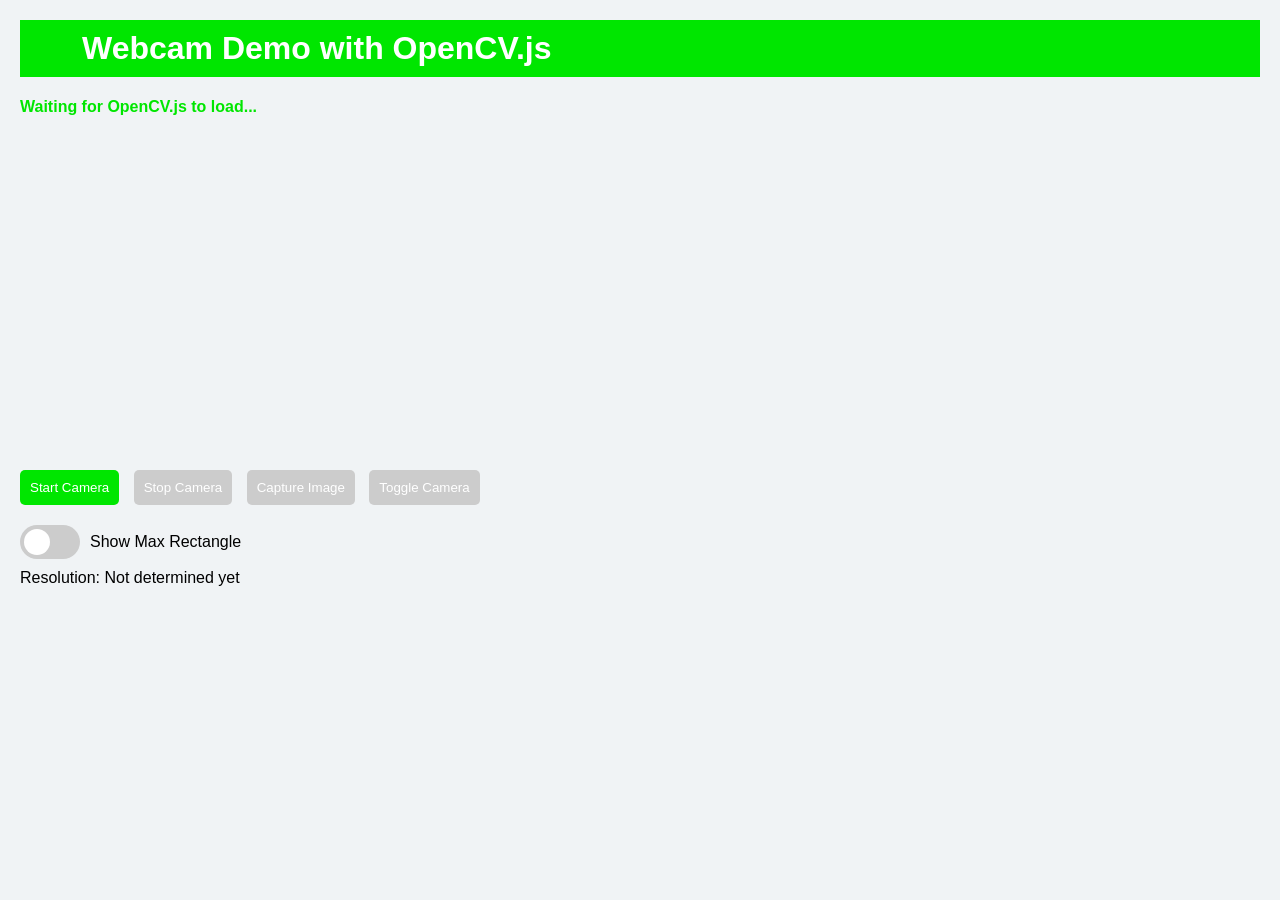
<file: 20240921/index.html>
<!DOCTYPE html>
<html lang="ja">
<head>
<meta charset="UTF-8">
<meta name="viewport" content="width=device-width, initial-scale=1.0">
<title>Webcam Demo with OpenCV.js</title>
<style>
body {
  background-color: #F0F3F5;
  font-family: Arial, sans-serif;
  margin: 0;
  padding: 20px;
}
h1 {
  background-color: #00E600;
  color: white;
  padding: 10px 5%;
  margin-top: 0;
}
.video-container {
  position: relative;
  display: inline-block;
  width: 100%;
  max-width: 640px;
  margin-bottom: 20px;
}
canvas {
  width: 100%;
  height: auto;
  display: block;
}
svg {
  position: absolute;
  top: 0;
  left: 0;
  width: 100%;
  height: 100%;
  pointer-events: none;
}
.controller {
  margin-bottom: 20px;
}
button {
  padding: 10px;
  margin-right: 10px;
  cursor: pointer;
  background-color: #00E600;
  border: none;
  color: white;
  border-radius: 5px;
}
button:disabled {
  background-color: #ccc;
  cursor: not-allowed;
}
#status, #error, #resolutionInfo, #imageAnalysis {
  margin-bottom: 10px;
}
#status { color: #00E600; font-weight: bold; }
#error { color: red; }
#capturedImage {
  max-width: 100%;
  display: none;
  margin-top: 20px;
}
.switch {
  position: relative;
  display: inline-block;
  width: 60px;
  height: 34px;
}
.switch input {
  opacity: 0;
  width: 0;
  height: 0;
}
.slider {
  position: absolute;
  cursor: pointer;
  top: 0;
  left: 0;
  right: 0;
  bottom: 0;
  background-color: #ccc;
  transition: .4s;
  border-radius: 34px;
}
.slider:before {
  position: absolute;
  content: "";
  height: 26px;
  width: 26px;
  left: 4px;
  bottom: 4px;
  background-color: white;
  transition: .4s;
  border-radius: 50%;
}
input:checked + .slider {
  background-color: #00E600;
}
input:checked + .slider:before {
  transform: translateX(26px);
}
.switch-container {
  display: flex;
  align-items: center;
  margin-bottom: 10px;
}
.switch-label {
  margin-left: 10px;
}
</style>
</head>
<body>
    <h1>Webcam Demo with OpenCV.js</h1>

    <div id="status">Waiting for OpenCV.js to load...</div>
    <div id="error"></div>
  
    <div class="video-container">
      <canvas id="webcamCanvas"></canvas>
      <svg id="overlay" xmlns="http://www.w3.org/2000/svg"></svg>
    </div>
  
    <canvas id="capturedCanvas" style="display:none;"></canvas>
    
    <div class="controller">
      <button id="startCamera">Start Camera</button>
      <button id="stopCamera" disabled>Stop Camera</button>
      <button id="capture" disabled>Capture Image</button>
      <button id="toggleFacingMode" disabled>Toggle Camera</button>
    </div>

    <div class="switch-container">
      <label class="switch">
        <input type="checkbox" id="toggleContour">
        <span class="slider"></span>
      </label>
      <span class="switch-label">Show Max Rectangle</span>
    </div>
  
    <img id="capturedImage" alt="Captured Image">
  
    <div id="resolutionInfo">Resolution: Not determined yet</div>
    <div id="imageAnalysis"></div>
  
  <script>
    // Constants
    const LANDSCAPE_RESOLUTION_LIST = [
      { width: 7680, height: 4320 }, // 8K
      { width: 3840, height: 2160 }, // 4K
      { width: 2560, height: 1440 }, // WQHD
      { width: 1920, height: 1080 }, // Full-HD
      { width: 1280, height:  720 }, // HD
    ];
    const PORTRAIT_RESOLUTION_LIST = LANDSCAPE_RESOLUTION_LIST.map(res => ({
      width: res.height,
      height: res.width,
    }));
    const MAX_RETRIES = 3;
    const FPS = 5;

    // Global variables
    let stream;
    let facingMode = 'environment';
    let frameInterval;
    let retryCount = 0;
    let cv;
    let showContour = false; // 矩形表示のON/OFF

    // DOM Elements
    const canvasElement = document.getElementById('webcamCanvas');
    const canvasContext = canvasElement.getContext('2d');
    const capturedCanvasElement = document.getElementById('capturedCanvas');
    const resolutionInfo = document.getElementById('resolutionInfo');
    const svgOverlay = document.getElementById('overlay');
    const statusElement = document.getElementById('status');
    const errorElement = document.getElementById('error');
    const startCameraButton = document.getElementById('startCamera');
    const stopCameraButton = document.getElementById('stopCamera');
    const captureButton = document.getElementById('capture');
    const toggleFacingModeButton = document.getElementById('toggleFacingMode');
    const videoElement = document.createElement('video');

    function isPortrait() {
      return window.innerHeight > window.innerWidth;
    }

    async function getConstraints(facingMode) {
      const resolutionList = isPortrait() ? PORTRAIT_RESOLUTION_LIST : LANDSCAPE_RESOLUTION_LIST;

      for (const resolution of resolutionList) {
        const constraints = {
          width: { ideal: resolution.width, min: 640 },
          height: { ideal: resolution.height, min: 480 },
          facingMode: { ideal: facingMode },
        };
        
        if (await isResolutionAvailable(constraints)) {
          return constraints;
        } else {
          console.log("Resolution not available:", resolution.width, resolution.height);
        }
      }
      return { facingMode: { ideal: facingMode } };
    }

    async function isResolutionAvailable(constraints) {
      try {
        const stream = await navigator.mediaDevices.getUserMedia({ video: constraints });
        const videoTrack = stream.getVideoTracks()[0];
        const capabilities = videoTrack.getCapabilities();
        console.log('Supported capabilities:', capabilities);

        stream.getTracks().forEach(track => track.stop());
        return true;
      } catch (error) {
        console.error('Error in getUserMedia:', error);
        return false;
      }
    }

    function onOpenCvReady() {
      cv = window.cv;
      console.log('OpenCV.js is ready');
      statusElement.textContent = 'OpenCV.js loaded. Click "Start Camera" to begin.';
      startCameraButton.disabled = false;
    }

    function detectBlur(src) {
      const gray = new cv.Mat();
      const laplacian = new cv.Mat();
      const mean = new cv.Mat();
      const stddev = new cv.Mat();
      
      try {
        cv.cvtColor(src, gray, cv.COLOR_RGBA2GRAY);
        cv.Laplacian(gray, laplacian, cv.CV_64F);
        cv.meanStdDev(laplacian, mean, stddev);
        const stdDevValue = stddev.data64F[0];
        return stdDevValue < 5;
      } catch (error) {
        console.error('Error in detectBlur:', error);
        return false;
      } finally {
        gray.delete();
        laplacian.delete();
        mean.delete();
        stddev.delete();
      }
    }

    function detectBrightness(src) {
      const hsv = new cv.Mat();
      const channels = new cv.MatVector();
  
      try {
        cv.cvtColor(src, hsv, cv.COLOR_RGB2HSV);
        cv.split(hsv, channels);
        const v = channels.get(2);
        const mean = cv.mean(v);
        v.delete();
        return mean[0] < 50 ? '×: 暗すぎる' : (mean[0] > 200 ? '×: 明るすぎる' : '〇: 明るさが適切');
      } catch (error) {
        console.error('Error in detectBrightness:', error);
        return 'unknown';
      } finally {
        hsv.delete();
        channels.delete();
      }
    }

    function findContours(src) {
      const gray = new cv.Mat();
      const binary = new cv.Mat();
      const contours = new cv.MatVector();
      const hierarchy = new cv.Mat();

      try {
        cv.cvtColor(src, gray, cv.COLOR_RGBA2GRAY);
        cv.threshold(gray, binary, 0, 255, cv.THRESH_BINARY | cv.THRESH_OTSU);
        cv.findContours(binary, contours, hierarchy, cv.RETR_EXTERNAL, cv.CHAIN_APPROX_SIMPLE);
        return contours;
      } finally {
        gray.delete();
        binary.delete();
        hierarchy.delete();
      }
    }

    function findLargestContour(contours) {
      let maxArea = 0;
      let largestContour = null;

      for (let i = 0; i < contours.size(); ++i) {
        const contour = contours.get(i);
        const area = cv.contourArea(contour);
        if (area > maxArea) {
          maxArea = area;
          largestContour = contour;
        }
      }

      return largestContour;
    }

    function drawContours(src, largestContour) {
      if (largestContour) {
        const rect = cv.boundingRect(largestContour);
        cv.rectangle(src, new cv.Point(rect.x, rect.y), new cv.Point(rect.x + rect.width, rect.y + rect.height), [0, 0, 255, 255], 8);
      }
    }




    // Main functions
    async function startWebcam() {
      if (typeof cv === 'undefined') {
        console.log('OpenCV.js is not loaded yet. Waiting...');
        setTimeout(startWebcam, 500);
        return;
      }

      try {
        errorElement.textContent = '';
        statusElement.textContent = "Starting camera...";
        await stopStream();

        const constraints = await getConstraints(facingMode);
        stream = await navigator.mediaDevices.getUserMedia({ video: constraints });
        videoElement.srcObject = stream;
        await videoElement.play();

        const track = stream.getVideoTracks()[0];
        const settings = track.getSettings();
        resolutionInfo.textContent = `Resolution: ${settings.width} x ${settings.height}`;

        canvasElement.width = videoElement.videoWidth;
        canvasElement.height = videoElement.videoHeight;
        svgOverlay.setAttribute('viewBox', `0 0 ${videoElement.videoWidth} ${videoElement.videoHeight}`);

        drawSVGOverlay();
        startFrameRendering();
        statusElement.textContent = "Camera ready";
        updateButtonStates(true);
        retryCount = 0;
      } catch (error) {
        handleWebcamError(error);
      }
    }

    function startFrameRendering() {
      stopFrameRendering();
      const frameTime = 1000 / FPS;

      frameInterval = setInterval(() => {
        canvasContext.drawImage(videoElement, 0, 0, canvasElement.width, canvasElement.height);

        if (typeof cv !== 'undefined' && cv.Mat) {
          try {
            const src = cv.imread(canvasElement);
            if (src.empty()) {
              console.warn('Empty source image');
              src.delete();
              return;
            }

            const isBlurry = detectBlur(src);
            const brightness = detectBrightness(src);
            
            document.getElementById('imageAnalysis').innerHTML = 
              `Blur: ${isBlurry ? '×: ピンボケ' : '〇: 鮮明'}<br>Brightness: ${brightness}`;

            if (showContour) {
              const contours = findContours(src);
              const largestContour = findLargestContour(contours);
              drawContours(src, largestContour);
              contours.delete();
            }

            cv.imshow('webcamCanvas', src);
            src.delete();
          } catch (error) {
            console.error('Error in image processing:', error);
          }
        }
      }, frameTime);
    }

    function stopFrameRendering() {
      if (frameInterval) {
        clearInterval(frameInterval);
      }
    }

    function drawSVGOverlay() {
      const borderMargin = 0.04;
      const xOffset = canvasElement.width * borderMargin;
      const yOffset = canvasElement.height * borderMargin * 0.5;
      const width = canvasElement.width * (1 - 2 * borderMargin);
      const height = canvasElement.height * (1 - 2 * borderMargin * 0.8);

      svgOverlay.innerHTML = '';
      const rect = document.createElementNS("http://www.w3.org/2000/svg", "rect");
      rect.setAttribute("x", xOffset);
      rect.setAttribute("y", yOffset);
      rect.setAttribute("width", width);
      rect.setAttribute("height", height);
      rect.setAttribute("stroke", "rgba(0, 255, 0, 0.5)");
      rect.setAttribute("stroke-width", "18");
      rect.setAttribute("fill", "none");
      rect.setAttribute("rx", "20");
      rect.setAttribute("ry", "20");
      svgOverlay.appendChild(rect);
    }

    function captureVideo() {
      const capturedContext = capturedCanvasElement.getContext('2d');
      capturedCanvasElement.width = canvasElement.width;
      capturedCanvasElement.height = canvasElement.height;
      capturedContext.drawImage(videoElement, 0, 0, capturedCanvasElement.width, capturedCanvasElement.height);

      const capturedImage = document.getElementById('capturedImage');
      capturedImage.src = capturedCanvasElement.toDataURL('image/png');
      capturedImage.style.display = 'block';
    }

    async function toggleFacingMode() {
      facingMode = facingMode === 'user' ? 'environment' : 'user';
      statusElement.textContent = "Switching camera...";
      retryCount = 0;
      await startWebcam();
    }

    async function stopStream() {
      if (stream) {
        stream.getTracks().forEach(track => track.stop());
      }
      stopFrameRendering();
      statusElement.textContent = "Camera stopped";
      updateButtonStates(false);
    }

    function handleWebcamError(error) {
      console.error('Error starting webcam:', error);
      errorElement.textContent = `Error: ${error.message}`;
      statusElement.textContent = "Error starting camera.";
      
      if (retryCount < MAX_RETRIES) {
        retryCount++;
        statusElement.textContent = `Retrying... (Attempt ${retryCount}/${MAX_RETRIES})`;
        facingMode = facingMode === 'user' ? 'environment' : 'user';
        console.log('Trying alternative facing mode:', facingMode);
        setTimeout(startWebcam, 2000);
      } else {
        statusElement.textContent = "Failed to start camera after multiple attempts.";
        startCameraButton.disabled = false;
      }
    }

    function updateButtonStates(cameraActive) {
      startCameraButton.disabled = cameraActive;
      stopCameraButton.disabled = !cameraActive;
      captureButton.disabled = !cameraActive;
      toggleFacingModeButton.disabled = !cameraActive;
    }

    // Event Listeners
    startCameraButton.addEventListener('click', startWebcam);
    stopCameraButton.addEventListener('click', stopStream);
    captureButton.addEventListener('click', captureVideo);
    toggleFacingModeButton.addEventListener('click', toggleFacingMode);
    window.addEventListener('beforeunload', stopStream);

    document.getElementById('toggleContour').addEventListener('change', function() {
      showContour = this.checked;
    });

    // Initialize
    document.addEventListener('DOMContentLoaded', () => {
      if (typeof cv !== 'undefined') {
        onOpenCvReady();
      }
    });
  </script>
  <script async src="https://docs.opencv.org/4.5.2/opencv.js" onload="onOpenCvReady();"></script>
</body>
</html>
</file>
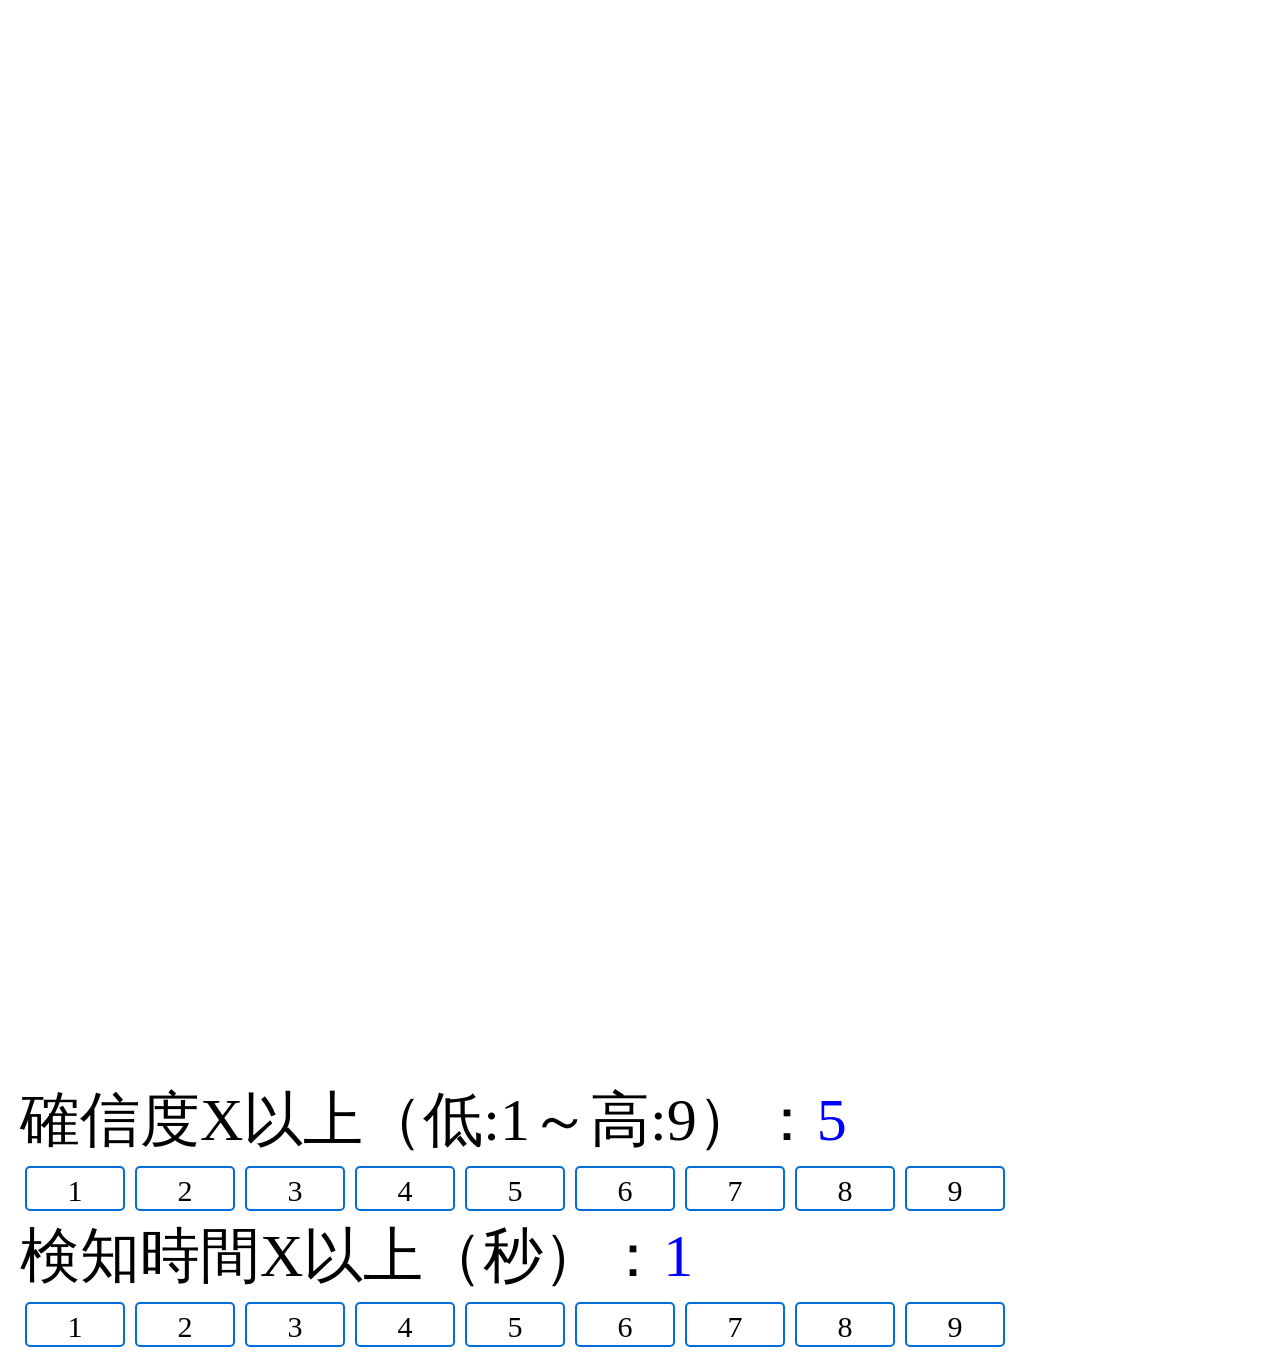
<file: tmp/20220330/index.html>
<!DOCTYPE html>
<html lang="ja">
<head>

<meta charset="UTF-8">
<meta name='viewport' content='width=device-width, initial-scale=1'>
<title>demo</title>

<script src="assets/camera_utils/camera_utils.js"></script>
<script src="assets/control_utils/control_utils.js"></script>
<script src="assets/drawing_utils/drawing_utils.js"></script>
<script src="assets/hands/hands.js"></script>

<style type="text/css">
<!--
@charset "UTF-8";
*{
  box-sizing: border-box;
  margin: 0;
  padding: 0;
}
.input_video {
  display:none;
}
.output_canvas {
  display: block;
  -webkit-box-sizing: border-box;
  -moz-box-sizing: border-box;
  box-sizing: border-box;
}
.row {
  float: left;
  width: 100%;
  padding-left: 20px;
  font-size: 60px;
}
#wrapper{
  width: 100%;
}
#cnt {
  font-size: 200px;
}
input[type=radio] {
  display: none;
}
.label {
  font-size: 30px;
  display: block;
  float: left;
  margin: 5px;
  width: 100px;
  height: 45px;
  padding-left: 5px;
  padding-right: 5px;
  text-align: center;
  line-height: 45px;
  cursor: pointer;
  border: 2px solid #006DD9;
  border-radius: 5px;
}
#setconf, #setsec {
  color:blue;
}
-->
</style>

</head>


<body>

<video class="input_video"></video>

<div id="wrapper">
    <canvas class="output_canvas" width="1080" height="1080"></canvas>
</div>

<div class="row">
    <span class="fs01">確信度X以上（低:1～高:9）</span>：<span id="setconf">5</span><br>
    <input type="radio" name="q01" value="1" id="11"><label for="11" class="label">1</label>
    <input type="radio" name="q01" value="2" id="12"><label for="12" class="label">2</label>
    <input type="radio" name="q01" value="3" id="13"><label for="13" class="label">3</label>
    <input type="radio" name="q01" value="4" id="14"><label for="14" class="label">4</label>
    <input type="radio" name="q01" value="5" id="15"><label for="15" class="label">5</label>
    <input type="radio" name="q01" value="6" id="16"><label for="16" class="label">6</label>
    <input type="radio" name="q01" value="7" id="17"><label for="17" class="label">7</label>
    <input type="radio" name="q01" value="8" id="18"><label for="18" class="label">8</label>
    <input type="radio" name="q01" value="9" id="19"><label for="19" class="label">9</label>
</div>

<br>

<div class="row">
    <span class="fs01">検知時間X以上（秒）</span>：<span id="setsec">1</span><br>
    <input type="radio" name="q02" value="1" id="21"><label for="21" class="label" checked>1</label>
    <input type="radio" name="q02" value="2" id="22"><label for="22" class="label">2</label>
    <input type="radio" name="q02" value="3" id="23"><label for="23" class="label">3</label>
    <input type="radio" name="q02" value="4" id="24"><label for="24" class="label">4</label>
    <input type="radio" name="q02" value="5" id="25"><label for="25" class="label">5</label>
    <input type="radio" name="q02" value="6" id="26"><label for="26" class="label">6</label>
    <input type="radio" name="q02" value="7" id="27"><label for="27" class="label">7</label>
    <input type="radio" name="q02" value="8" id="28"><label for="28" class="label">8</label>
    <input type="radio" name="q02" value="9" id="29"><label for="29" class="label">9</label>
</div>

<div class="row">
    <div id="cnt"></div>
</div>

<div class="row">
  <div id="msize"></div>
</div>

</body>





<script type="module">

const videoElement  = document.getElementsByClassName('input_video')[0];   // カメラの入力
const canvasElement = document.getElementsByClassName('output_canvas')[0]; // キャンバス
const canvasCtx     = canvasElement.getContext('2d');

// 画面サイズデバッグ用
//var w = $('#wrapper').width();
//document.getElementById('msize').innerHTML = "Width:" + w;

// 初期判定
var initflg = 0;
// 手の検出数
var inithand = 5;
// 確信度初期設定値
var detectconf = 0.5;
// 同一認識時間初期設定値（ミリ秒）
var detectTime = 1000;

// 手の表示秒数からカウント
var s_time = null;
var e_time = null;
var cnt = 0;
s_time = new Date();
e_time = new Date();

// 検出結果を描画
function onResults(results) {
  canvasCtx.save();
  canvasCtx.clearRect(0, 0, canvasElement.width, canvasElement.height);
  canvasCtx.drawImage(results.image, 0, 0, canvasElement.width, canvasElement.height);

  // 検出したとき
  if (results.multiHandLandmarks) {
    for (const landmarks of results.multiHandLandmarks) {
      drawConnectors(canvasCtx, landmarks, HAND_CONNECTIONS, {color: '#00FF00', lineWidth: 2});
      drawLandmarks(canvasCtx, landmarks, {color: '#00008B', lineWidth: 3});

      // 手の表示秒数からカウント
      e_time = new Date();
      var diff = e_time.getTime() - s_time.getTime();

      // X秒以上差がついたらカウント
      if (diff > detectTime) {
          cnt = cnt+1;
          // console.log("経過時間(ミリ秒):", diff);
          console.log(cnt + "回");
          document.getElementById('cnt').innerHTML = cnt + "回";
      }
      s_time = new Date();
    }
  }
  canvasCtx.restore();
}

const hands = new Hands({locateFile: (file) => {
  return `assets/hands/${file}`;
}});


if(initflg == 0){
  // https://google.github.io/mediapipe/solutions/hands.html
  hands.setOptions({
    maxNumHands: inithand, // 検出する手の最大数
    modelComplexity: 1, // 手のランドマークモデルの複雑さ
    minDetectionConfidence: detectconf, // 検出が成功したと見なされるための、手の検出モデルからの最小信頼値
    minTrackingConfidence: 0.5 // 手のランドマークが正常に追跡されたと見なされるためのランドマーク追跡モデルからの最小信頼値
  });
  hands.onResults(onResults);
}

const camera = new Camera(videoElement, {
  onFrame: async () => {
    await hands.send({image: videoElement});
  },
  facingMode:"environment", // カメラ背面
  width: 1920,
  height: 1920
});

camera.start();


// 確信度が変更されたとき
let radio_btn_q01 = document.querySelectorAll(`input[type='radio'][name='q01']`);
for (let target01 of radio_btn_q01) {
  target01.addEventListener(`change`, () => {
    console.log(`${target01.value} : ${target01.checked}`);
    camera.stop(); // カメラ停止
    detectconf = `${target01.value}` * 0.1; // 確信度変換
    console.log(`detectconf:` + detectconf.toFixed(1));
    document.getElementById('setconf').innerHTML = `${target01.value}`;
    cnt = 0; // カウント初期化
    initflg = 1;

    // 確信度の変更
    hands.setOptions({
      maxNumHands: inithand,
      modelComplexity: 1,
      minDetectionConfidence: detectconf, 
      minTrackingConfidence: 0.5
    });

    hands.onResults(onResults);
    camera.start(); // カメラ開始
  });
}

// 秒数が変更されたとき
let radio_btn_q02 = document.querySelectorAll(`input[type='radio'][name='q02']`);
for (let target02 of radio_btn_q02) {
  target02.addEventListener(`change`, () => {
    console.log(`${target02.value} : ${target02.checked}`);
    camera.stop(); // カメラ停止
    detectTime = `${target02.value}` * 1000; // ミリ秒数変換
    console.log(`detectTime:` + Math.round(detectTime));
    document.getElementById('setsec').innerHTML = `${target02.value}`;
    cnt = 0; // カウント初期化
    initflg = 1;
    camera.start(); // カメラ開始
  });
}
</script>



</html>
</file>
